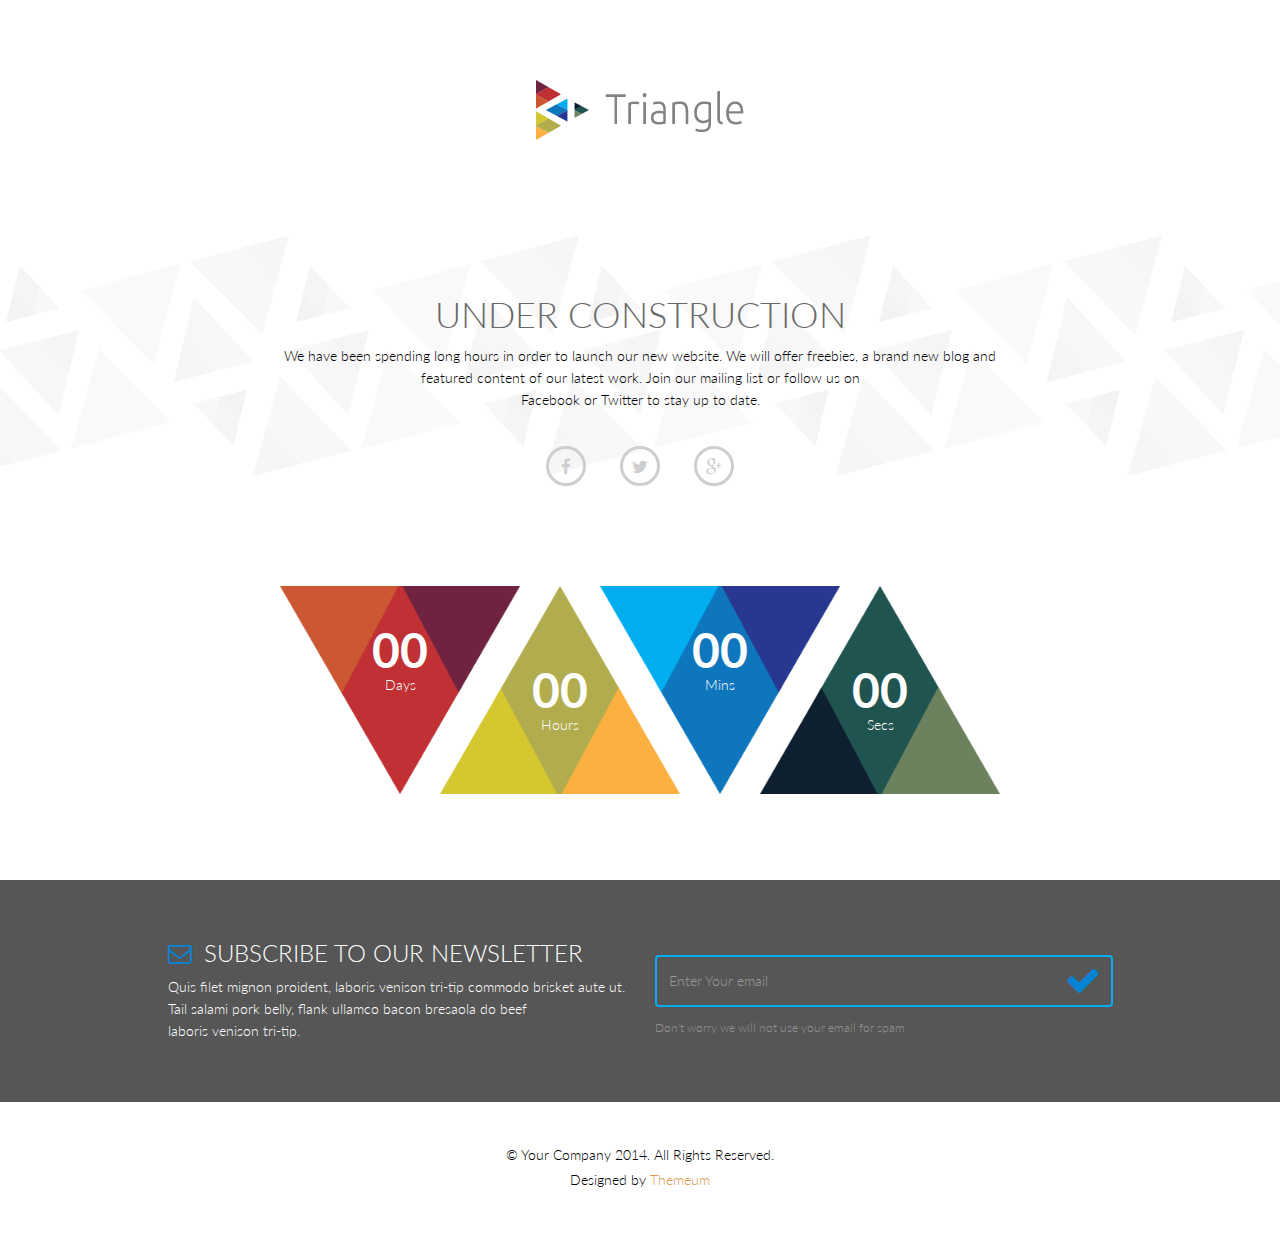
<file: coming-soon.html>
<!DOCTYPE html>
<html lang="en">
<head>
    <meta charset="utf-8">
    <meta name="viewport" content="width=device-width, initial-scale=1.0">
    <meta name="description" content="">
    <meta name="author" content="">
    <title>Coming Soon | Triangle</title>
    <link href="css/bootstrap.min.css" rel="stylesheet">
    <link href="css/font-awesome.min.css" rel="stylesheet"> 
    <link href="css/main.css" rel="stylesheet">
    <link href="css/responsive.css" rel="stylesheet">

    <!--[if lt IE 9]>
        <script src="js/html5shiv.js"></script>
        <script src="js/respond.min.js"></script>
    <![endif]-->       
    <link rel="shortcut icon" href="images/ico/favicon.ico">
    <link rel="apple-touch-icon-precomposed" sizes="144x144" href="images/ico/apple-touch-icon-144-precomposed.png">
    <link rel="apple-touch-icon-precomposed" sizes="114x114" href="images/ico/apple-touch-icon-114-precomposed.png">
    <link rel="apple-touch-icon-precomposed" sizes="72x72" href="images/ico/apple-touch-icon-72-precomposed.png">
    <link rel="apple-touch-icon-precomposed" href="images/ico/apple-touch-icon-57-precomposed.png">
</head><!--/head-->

<body>
    <div class="logo-image">                                
       <a href="index.html"><img class="img-responsive" src="images/logo.png" alt=""> </a> 
    </div>
     <section id="coming-soon">        
         <div class="container">
            <div class="row">
                <div class="col-sm-8 col-sm-offset-2">                    
                    <div class="text-center coming-content">
                        <h1>UNDER CONSTRUCTION</h1>
                        <p>We have been spending long hours in order to launch our new website. 
                            We will offer freebies, a brand new blog and featured content of our latest work. Join our mailing list or follow us on<br /> Facebook or Twitter to stay up to date.</p>                           
                        <div class="social-link">
                            <span><a href="#"><i class="fa fa-facebook"></i></a></span>
                            <span><a href="#"><i class="fa fa-twitter"></i></a></span>
                            <span><a href="#"><i class="fa fa-google-plus"></i></a></span>
                        </div>
                    </div>                    
                </div>
                <div class="col-sm-12">
                    <div class="time-count">
                        <ul id="countdown">
                            <li class="angle-one">
                                <span class="days time-font">00</span>
                                <p>Days</p>
                            </li>
                            <li class="angle-two">
                                <span class="hours time-font">00</span>
                                <p>Hours</p>
                            </li>
                            <li class="angle-three">
                                <span class="minutes time-font">00</span>
                                <p class="minute">Mins</p>
                            </li>                            
                            <li class="angle-four">
                                <span class="seconds time-font">00</span>
                                <p>Secs</p>
                            </li>               
                        </ul>   
                    </div>
                </div>
            </div>
        </div>       
    </section>
    <section id="subscribe">
        <div class="container">
            <div class="row">
                <div class="col-sm-10 col-sm-offset-1">
                    <div class="row">
                        <div class="col-sm-6">
                            <h2><i class="fa fa-envelope-o"></i> SUBSCRIBE TO OUR NEWSLETTER</h2>
                            <p>Quis filet mignon proident, laboris venison tri-tip commodo brisket aute ut. Tail salami pork belly, flank ullamco bacon bresaola do beef<br /> laboris venison tri-tip.</p>
                        </div>
                        <div class="col-sm-6 newsletter">
                            <form id="newsletter">
                                <input class="form-control" type="email" name="email"  value="" placeholder="Enter Your email">
                                <i class="fa fa-check"></i>
                            </form>
                            <p>Don't worry we will not use your email for spam</p>
                        </div>    
                    </div>
                </div>     
            </div>
        </div> 
    </section>

    <section id="coming-soon-footer" class="container">
        <div class="row">
            <div class="col-sm-12">
                <div class="text-center">
                    <p>&copy; Your Company 2014. All Rights Reserved.</p>
                    <p>Designed by <a target="_blank" href="http://www.themeum.com">Themeum</a></p>
                </div>
            </div>
        </div>       
    </section>
    

    <script type="text/javascript" src="js/jquery.js"></script>
    <script type="text/javascript" src="js/bootstrap.min.js"></script>
    <script type="text/javascript" src="js/coundown-timer.js"></script>
    <script type="text/javascript" src="js/wow.min.js"></script>
    <script type="text/javascript" src="js/main.js"></script>
    <script type="text/javascript">
            //Countdown js
         $("#countdown").countdown({
                date: "10 march 2015 12:00:00",
                format: "on"
            },      
            function() {
                // callback function
        });
    </script>
    
</body>
</html>
</file>
<file: css/main.css>
@import url(http://fonts.googleapis.com/css?family=Lato:100,300,400,700);
@import url(http://fonts.googleapis.com/css?family=Open+Sans:300italic,400italic,600italic,700italic,400,300,600,700);
@import url(http://fonts.googleapis.com/css?family=Noto+Sans:400,700);
body {
    background: #fff;
    font-family: 'Lato', sans-serif;
    font-weight: 300;
    font-size: 14px;
    line-height: 22px;
    color: #000;
}

html {
    height: 100%;
}

a {
    color: #C03035;
}

a:hover {
    outline: none;
    text-decoration: none;
    color: #4fcccd;
}

a:focus {
    outline: none;
    outline-offset: 0;
}

a {
    -webkit-transition: 300ms;
    -moz-transition: 300ms;
    -o-transition: 300ms;
    transition: 300ms;
}

ul {
    list-style: none;
}

h1,
h2,
h3,
h4,
h5,
h6 {
    font-family: 'Lato', sans-serif;
    font-weight: 300;
}

h1 {
    color: #686868;
}

h2 {
    font-size: 24px;
    color: #686868;
}

h3 {
    font-size: 18px;
}

.overflow {
    overflow: hidden;
}

.uppercase {
    text-transform: uppercase;
}

.btn-common {
    font-size: 14px;
    color: #0099ae;
    border: 1px solid #0099ae;
    font-family: 'Open Sans', sans-serif;
    font-weight: 300;
    padding: 10px 25px;
}

#action .col-sm-5 {
    position: absolute;
    top: 0;
    height: 100%;
    right: 0;
}

.btn-common:hover,
.btn-common:focus {
    outline: none;
    background: none;
    box-shadow: none;
    color: #01707f;
    border-color: #01707f;
}

.align-right {
    text-align: right;
}

.inline {
    display: inline-block;
}

.padding {
    padding: 65px 0;
}

.padding-bottom {
    padding-bottom: 65px;
}

.padding-top {
    padding-top: 90px;
}

.padding-right {
    padding-right: 80px;
}

.padding-left {
    padding-left: 80px;
}

.margin-bottom {
    margin-bottom: 35px;
}

.carousel-indicators.visible-xs {
    height: 20px;
    margin: 0;
    padding: 0;
    position: absolute;
    top: -35px;
    width: 100%;
    left: 0;
}

.carousel-indicators.visible-xs li {
    border-color: #D29948;
    border-width: 2px;
    height: 12px;
    margin: 0 5px 0 0;
    width: 12px;
}

.carousel-indicators.visible-xs li.active {
    background: rgba(210, 153, 72, 0.7);
}


/*************************
*******Header******
**************************/

#header {
    margin-bottom: 0;
    padding: 30px 0 60px 0;
}

#header .navbar-inverse .container {
    position: relative;
}

.search {
    position: absolute;
    top: 20px;
    right: 0;
    z-index: 1;
}

.search i {
    color: #00aeef;
    cursor: pointer;
    position: absolute;
    right: 10px;
    top: 2px;
}

.field-toggle {
    position: relative;
    top: 30px;
    right: 15px;
    display: none;
    height: 50px;
}

.search-form {
    padding-left: 10px;
    height: 40px;
    font-size: 18px;
    color: #818285;
    font-weight: 300;
    outline: none;
    border: 1px solid #00aeef;
    margin-top: 20px;
    border-radius: 4px;
}

.social-icons ul li {
    padding: 0 10px;
}

.social-icons ul li:last-child {
    padding-right: 0;
}

.social-icons ul li a {
    font-size: 18px;
    color: #d3d3d3;
    padding: 0;
}

.social-icons ul li a:hover .fa-facebook {
    color: #0884d5;
}

.social-icons ul li a:hover .fa-twitter {
    color: #2AA7DC;
}

.social-icons ul li a:hover .fa-google-plus {
    color: #A22523;
}

.social-icons ul li a:hover .fa-dribbble {
    color: #E94989;
}

.social-icons ul li a:hover .fa-linkedin {
    color: #006DC0;
}

.social-icons ul li a:hover,
.social-icons ul li a:focus {
    background: none;
}

#header .navbar {
    background: #fff;
    border: 0;
    margin-bottom: 0;
}

#header .navbar-toggle {
    margin-top: 20px;
}

#header .navbar-brand {
    padding: 0;
    margin-left: 0;
}

#header .navbar-brand h1 {
    padding: 0;
    margin: 0;
}

#header .navbar-nav.navbar-right>li:last-child {
    margin-right: 20px;
}

#header .navbar-nav.navbar-right>li a {
    color: #000;
    font-size: 12px;
    padding: 20px;
    text-transform: uppercase;
    font-weight: 300;
}

#header .navbar-inverse .navbar-nav li.active>a,
#header .navbar-inverse .navbar-nav li.active>a:focus,
#header .navbar-nav.navbar-right li>a:hover,
.navbar-inverse .navbar-nav>.open>a {
    background-color: inherit;
    border: 0;
    color: #00aeef;
}

#header .navbar-inverse .navbar-nav li a:hover {
    color: #00aeef;
}


/*  Dropdown menu*/

ul.sub-menu {
    display: none;
    list-style: none;
    padding: 0;
    margin: 0;
}

#header .navbar-nav li ul.sub-menu li a {
    color: #818285;
    padding: 5px 0;
    font-size: 13px;
    display: block;
    text-transform: capitalize;
}

#header .navbar-nav li ul.sub-menu li .active {
    background: #00aeef;
    color: #fff;
    position: relative;
}

#header .navbar-nav li ul.sub-menu li .active i {
    position: absolute;
    font-size: 56px;
    top: -13px;
    color: #0884d5;
}

#header .navbar-nav li ul.sub-menu li .active .fa-angle-right {
    left: -3px;
}

#header .navbar-nav li ul.sub-menu li .active .fa-angle-left {
    right: -3px;
}

#header .navbar-nav li ul.sub-menu li a:hover,
#header .navbar-nav li ul.sub-menu li a:focus {
    background: #00aeef;
    color: #fff;
}

.fa-angle-down {
    padding-left: 5px;
}

.scaleIn {
    -webkit-animation-name: scaleIn;
    animation-name: scaleIn;
}

@-webkit-keyframes scaleIn {
    0% {
        opacity: 0;
        -webkit-transform: scale(0);
        transform: scale(0);
    }
    100% {
        opacity: 1;
        -webkit-transform: scale(1);
        transform: scale(1);
    }
}

@keyframes scaleIn {
    0% {
        opacity: 0;
        -webkit-transform: scale(0);
        -ms-transform: scale(0);
        transform: scale(0);
    }
    100% {
        opacity: 1;
        -webkit-transform: scale(1);
        -ms-transform: scale(1);
        transform: scale(1);
    }
}


/*************************
*******Footer******
**************************/

#footer {
    padding-bottom: 10px;
    background-image: url(../images/home/footer.png);
    background-repeat: repeat-x;
    background-position: bottom;
    background-size: contain;
}

#footer h1 {
    margin-bottom: 65px;
    margin-top: 36px;
}

#footer .bottom-separator {
    margin-bottom: 60px;
}

#message {
    height: 110px;
    resize: none;
}

.bottom>h2 {
    margin-top: 0;
    margin-bottom: 26px;
}

.bottom .media-body h3 {
    margin-top: 0;
    padding-left: 25px;
}

.bottom .media-body h3 a {
    color: #ea2c00;
}

.testimonial .media {
    margin-top: 0;
    margin-bottom: 25px;
}

.testimonial .media>.pull-left {
    margin-right: 25px;
}

.testimonial .media>.pull-left img {
    margin-top: 6px;
}

.testimonial .media .media-body blockquote {
    padding-left: 25px;
    padding-right: 30px;
    position: relative;
    border-left: 0;
    margin-bottom: 0;
}

.testimonial .media .media-body blockquote:before {
    position: absolute;
    left: 5px;
    top: 8px;
    content: '"';
    font-size: 40px;
    color: #ea2c00;
    font-family: 'Noto Sans', sans-serif;
    transform: rotate(180deg);
    -ms-transform: rotate(180deg);
    /* IE 9 */
    -webkit-transform: rotate(180deg);
    /* Opera, Chrome, and Safari */
    line-height: 0;
}

.testimonial .media .media-body blockquote:after {
    position: absolute;
    right: 30px;
    bottom: 14px;
    content: '"';
    font-size: 40px;
    color: #ea2c00;
    font-family: 'Noto Sans', sans-serif;
    line-height: 0;
}

.contact-info.bottom {
    padding-left: 25px;
}

.bottom>address {
    line-height: 22px;
    margin-bottom: 40px;
}

.form-control {
    border: 1px solid #eaeaea;
    font-weight: 300;
    outline: none;
    box-shadow: none;
    height: 40px;
}

.form-control:hover,
.form-control:focus {
    border-color: #4fcccd;
    outline: none;
    box-shadow: none;
}

.btn-submit {
    width: 100%;
    background-color: #4fcccd;
    color: #fff;
    font-size: 14px;
    font-weight: 300;
    letter-spacing: 5px;
    text-transform: uppercase;
    border-radius: 3px;
    margin-top: 5px;
    border-bottom: 3px solid #2f9697;
    box-shadow: none;
    padding: 10px;
}

.btn-submit:hover,
.btn-submit:focus {
    color: #fff;
    outline: none;
    box-shadow: none;
    opacity: .8;
}

.copyright-text {
    margin-top: 70px;
    color: #fff;
    font-size: 16px;
    padding-bottom: 15px;
}

.copyright-text a {
    color: #3e848a
}

.copyright-text p {
    margin-bottom: 0;
}


/*************************
*******Home Page******
**************************/

#home-slider {
    background: url(../images/home/slider-bg.png) 0 100% repeat-x;
    position: relative;
}

#home-slider .main-slider {
    position: relative;
    height: 450px;
}

#home-slider .slide-text {
    position: absolute;
    top: 50px;
    left: 0;
    width: 450px;
}

.animate-in .slide-text {
    -webkit-animation: fadeInLeftBig 700ms cubic-bezier(0.190, 1.000, 0.220, 1.000) 200ms both;
    animation: fadeInLeftBig 700ms cubic-bezier(0.190, 1.000, 0.220, 1.000) 200ms both;
}

#home-slider .slider-hill {
    position: absolute;
    right: 0;
    bottom: 0;
}

.animate-in .slider-hill {
    -webkit-animation: bounceInDown 1000ms ease-in-out 200ms both;
    animation: bounceInDown 1000ms ease-in-out 200ms both;
}

#home-slider .slider-house {
    position: absolute;
    right: 110px;
    bottom: -30px;
}

.animate-in .slider-house {
    -webkit-animation: bounceInDown 500ms ease-in-out 800ms both;
    animation: bounceInDown 500ms ease-in-out 800ms both;
}

#home-slider .slider-sun {
    position: absolute;
    right: 365px;
    bottom: 100px;
}

.animate-in .slider-sun {
    -webkit-animation: scaleIn 500ms ease-in-out 1200ms both;
    animation: scaleIn 500ms ease-in-out 1200ms both;
}

#home-slider .slider-birds1 {
    position: absolute;
    right: 470px;
    bottom: 75px;
}

.animate-in .slider-birds1 {
    -webkit-animation: fadeInLeft 500ms ease-in-out 1200ms both;
    animation: fadeInLeft 500ms ease-in-out 1200ms both;
}

#home-slider .slider-birds2 {
    position: absolute;
    right: 40px;
    bottom: 150px;
}

.animate-in .slider-birds2 {
    -webkit-animation: fadeInRight 500ms ease-in-out 1200ms both;
    animation: fadeInRight 500ms ease-in-out 1200ms both;
}

#home-slider h1 {
    margin-top: 100px;
    margin-bottom: 25px;
}

#home-slider .btn-common {
    margin-top: 20px;
}

#home-slider .preloader {
    position: absolute;
    left: 0;
    top: 0;
    bottom: -30px;
    right: 0;
    background: #fafafa;
    text-align: center;
}

#home-slider .preloader>i {
    font-size: 48px;
    height: 48px;
    line-height: 48px;
    color: #00aeef;
    position: absolute;
    left: 50%;
    margin-left: -24px;
    top: 50%;
    margin-top: -24px;
}

#action {
    background-image: url(../images/home/tour-bg.png);
    background-color: #fbfafa;
    background-repeat: repeat-x;
    height: 157px;
    background-position: center;
    display: table;
    position: static;
    width: 100%;
}

.vertical-center {
    display: table-cell;
    vertical-align: middle;
    width: 100%;
    position: statice;
}

.single-service {
    overflow: hidden;
    display: block;
}

.single-service img {
    margin-bottom: 35px;
}

.single-service .fold {
    margin-bottom: 35px;
}

.single-service h2 {
    margin-top: 0;
    margin-bottom: 15px;
}

.single-service p {
    padding: 0 48px;
}

.action h1 {
    margin-top: 0;
}

.action p {
    font-size: 18px;
    margin-bottom: 0;
    font-weight: 300;
}

.action .btn-common {
    margin-top: 55px;
    float: left;
}

.title {
    color: #404040;
    font-weight: 300;
}

.single-features {
    overflow: hidden;
    padding-top: 65px;
    padding-bottom: 40px;
}

.single-features .col-sm-6 {
    margin-top: 50px;
}

.single-features:last-child {
    padding-bottom: 95px;
    padding-top: 0;
}

.single-features h2 {
    margin-bottom: 15px;
}

#clients {
    padding-bottom: 45px;
}

.clients {
    margin-bottom: 45px;
}

.clients img {
    display: inline-block;
}

.clients-logo {
    overflow: hidden;
    margin-bottom: 10px;
}


/*************************
*******About Us Page******
**************************/

#action,
#page-breadcrumb {
    position: relative;
}

#page-breadcrumb {
    background-image: url(../images/home/tour-bg.png);
    background-color: #fbfafa;
    background-repeat: repeat-x;
    height: 130px;
    background-position: center;
    display: table;
    position: static;
    width: 100%;
}

#team {
    padding: 85px 0;
}

#team-carousel {
    margin-top: 80px;
}

#company-information .padding-top {
    padding-top: 172px;
}

.single-service img {
    height: 85px;
}

.tour-button {
    background-image: url(../images/home/tour-icon2.png);
    height: 100%;
    background-repeat: no-repeat;
    position: absolute;
    width: 100%;
    left: 0;
    background-position: 151px 4px;
}

.about-image {
    padding: 90px 90px 0;
}

.team-single {
    position: relative;
}

.person-thumb {
    position: relative;
}

.person-thumb img {}

.social-profile {
    background: none repeat scroll 0 0 rgba(137, 97, 46, 0.8);
    display: none;
    position: absolute;
    text-align: center;
    top: 0;
    -webkit-transition: all 0.9s ease;
    -moz-transition: all 0.9s ease;
    -ms-transition: all 0.9s ease;
    -o-transition: all 0.9s ease;
    transition: all 0.9s ease;
    transition: all 0.9s ease 0s;
    width: 100%;
    height: 100%;
}

.team-single:hover .social-profile {
    background: rgba(112, 35, 64, 0.9);
    display: block;
    -webkit-animation: fadeInUp 400ms;
    animation: fadeInUp 400ms;
    -webkit-transition: all 0.9s ease;
    -moz-transition: all 0.9s ease;
    -ms-transition: all 0.9s ease;
    -o-transition: all 0.9s ease;
    transition: all 0.9s ease;
}

.social-profile .nav-pills {
    display: inline-block;
    margin-top: -26px;
    padding: 0;
    position: relative;
    top: 50%;
}

.social-profile .nav-pills li {
    display: inline-block;
    margin: 0 5px;
}

.social-profile .nav-pills li a {
    color: #fff;
    border: 1px solid #fff;
    width: 40px;
    height: 40px;
    line-height: 40px;
    text-align: center;
    padding: 0;
    border-radius: 40px;
    -webkit-transition: all 0.9s ease;
    transition: all 0.9s ease;
}

.social-profile .nav-pills li a:hover {
    color: #702340;
    border-color: #702340;
}

.person-info h2 {
    font-weight: 300;
    margin-bottom: 5px;
}

.person-info h3 {
    font-size: 16px;
    color: #686868;
    font-weight: 300;
    margin-top: 0;
    margin-bottom: 0;
}

.team-carousel-control {
    position: absolute;
    top: 36%;
    width: 13px;
    height: 16px;
    text-indent: -9999999px;
    -webkit-transition: all 0.9s ease;
    -moz-transition: all 0.9s ease;
    -ms-transition: all 0.9s ease;
    -o-transition: all 0.9s ease;
    transition: all 0.9s ease;
}

.right.team-carousel-control {
    right: -50px;
    background-image: url(../images/aboutus/right.png);
}

.left.team-carousel-control {
    left: -50px;
    background-image: url(../images/aboutus/left.png);
}

.team-carousel-control:hover {
    background-position: 0 -18px;
    -webkit-transition: all 0.5s ease;
    -moz-transition: all 0.5s ease;
    -ms-transition: all 0.5s ease;
    -o-transition: all 0.5s ease;
    transition: all 0.5s ease;
}

.count h1 {
    font-size: 60px;
    color: #00aeef;
}

.count h3 {
    font-size: 16px;
}

.progress .progress-bar.six-sec-ease-in-out {
    -webkit-transition: width 1s ease-in-out;
    -moz-transition: width 1s ease-in-out;
    -ms-transition: width 1s ease-in-out;
    -o-transition: width 1s ease-in-out;
    transition: width 1s ease-in-out;
}

.top-zero {
    margin-top: 0;
}

h3.top-zero {
    font-size: 20px;
}

#company-information .about-us h2 {
    margin-bottom: 45px;
}

.single-skill h3 {
    font-size: 16px;
}

.progress {
    height: 30px;
    box-shadow: none;
    -webkit-box-shadow: none;
}

.progress-bar {
    line-height: 30px;
    box-shadow: none;
    -webkit-box-shadow: none;
}

.progress-bar.progress-bar-primary {
    background: #00aeef;
}


/*************************
*******Service Page******
**************************/

#recent-projects {
    padding: 85px 0;
}

.recent-projects .team-single {
    height: 355px;
}

.recent-projects p.padding-bottom {
    padding-bottom: 50px;
}

.choose {
    padding-top: 30px;
}

#company-information.choose .padding-top {
    padding-top: 50px;
}

#company-information h2 {
    margin-bottom: 25px;
    margin-top: 0;
}

ul.elements {
    list-style: none;
    margin: 0;
    padding: 0;
}

ul.elements li {
    margin: 6px 0;
}

ul.elements li>i {
    color: #C03035;
    display: inline-block;
    margin-right: 10px;
}

#company-information h1.margin-bottom {
    margin-bottom: 26px;
}


/*************************
*******Portfolio Default**
**************************/

.portfolio-single {
    position: relative;
}

.portfolio-thumb {
    position: relative;
}

.portfolio-thumb img {
    width: 100%;
}

.portfolio-single:hover .portfolio-view {
    display: block;
    -webkit-animation: fadeInUp 400ms;
    animation: fadeInUp 400ms;
}

#portfolio .row {
    margin-left: -10px;
    margin-right: -10px;
}

.portfolio-view {
    display: none;
    position: absolute;
    top: 0;
    height: 100%;
    background: rgba(112, 35, 64, 0.9);
    width: 100%;
    text-align: center;
}

.portfolio-view .nav-pills {
    padding: 0;
    display: inline-block;
    margin-top: -26px;
    top: 50%;
    position: relative;
}

.portfolio-view .nav-pills li {
    display: inline-block;
    margin: 0 5px;
}

.portfolio-view .nav-pills li a {
    color: #fff;
    border: 1px solid #fff;
    width: 40px;
    height: 40px;
    line-height: 38px;
    text-align: center;
    padding: 0;
    border-radius: 40px;
    -webkit-animation: scaleIn 400ms linear 100ms both;
    animation: scaleIn 400ms linear 100ms both;
    -webkit-transition: all 0.9s ease;
    transition: all 0.9s ease;
}

.portfolio-view .nav-pills li a:hover {
    color: #702340;
    border-color: #702340;
    -webkit-transition: all 0.9s ease;
    transition: all 0.9s ease;
}

.portfolio-info {
    overflow: hidden;
    margin-bottom: 30px;
}

.portfolio-info h2 {
    font-size: 18px;
    margin: 15px 0 0;
}

.portfolio-filter {
    margin: 80px 0;
    padding: 0;
}

.portfolio-filter li {
    display: inline-block;
    position: relative;
}

.portfolio-filter li a {
    border-radius: 0;
    color: #686868;
    font-size: 18px;
    font-weight: 300;
    padding: 0 25px;
    text-transform: capitalize;
    border: none;
}

.portfolio-filter li .active {
    background: transparent;
    box-shadow: none;
    -webkit-box-shadow: none;
}

.portfolio-filter li a:hover,
.portfolio-filter li a:focus,
.portfolio-filter li a.active {
    background: transparent;
    box-shadow: none;
    -webkit-box-shadow: none;
}

.portfolio-filter li a.active:before {
    position: absolute;
    content: "";
    left: 0;
    width: 13px;
    height: 16px;
    background: url(../images/portfolio/icon.png);
    top: 5px;
}

.portfolio-pagination {
    text-align: center;
    padding-top: 40px;
    padding-bottom: 90px;
}

.pagination li {
    display: inline-block;
    margin: 0 10px;
}

.pagination li a {
    color: #000;
    padding: 5px 10px;
    border-radius: 5px;
    border: 1px solid #fff;
}

.pagination li:first-child a {
    background: url(../images/portfolio/left.png);
    background-repeat: no-repeat;
    text-indent: -999999999px;
    background-position: center top 10px;
    width: 32px;
    height: 36px;
    border: none;
    -webkit-transition: 300ms;
    -moz-transition: 300ms;
    -o-transition: 300ms;
    transition: 300ms;
}

.pagination li:first-child a:hover {
    background: url(../images/portfolio/left.png);
    background-position: center top -37px;
    background-repeat: no-repeat;
    -webkit-transition: 300ms;
    -moz-transition: 300ms;
    -o-transition: 300ms;
    transition: 300ms;
}

.pagination li:last-child a {
    background: url(../images/portfolio/right.png);
    background-repeat: no-repeat;
    text-indent: -999999999px;
    background-position: center top 10px;
    width: 32px;
    height: 36px;
    border: none;
    -webkit-transition: 300ms;
    -moz-transition: 300ms;
    -o-transition: 300ms;
    transition: 300ms;
}

.pagination li:last-child a:hover {
    background: url(../images/portfolio/right.png);
    background-position: center top -37px;
    background-repeat: no-repeat;
    -webkit-transition: 300ms;
    -moz-transition: 300ms;
    -o-transition: 300ms;
    transition: 300ms;
}

.pagination li a:hover,
.pagination .active a,
.pagination a:active,
.pagination .active a:hover,
.pagination .active a:focus,
.pagination a:focus {
    background: transparent;
    border-color: #C03035;
    color: #C03035;
}


/*****************************
Portfolio with right sidebar
*****************************/

.sidebar h3 {
    color: #404040;
    margin-top: 0;
    border-bottom: 3px solid #ececec;
    margin-bottom: 6px;
    padding-bottom: 8px;
}

.sidebar-item {
    margin-bottom: 48px;
}

.categories .navbar-stacked li {
    border-bottom: 1px solid #ececec;
}

.categories .navbar-stacked li:last-child {
    border-bottom: 0px solid #ececec;
}

.categories .navbar-stacked li a {
    font-size: 16px;
    color: #6a6a6a;
    padding: 8px 0;
    padding-left: 0;
}

.categories .navbar-stacked li a:hover {
    background: none;
    margin-left: 20px;
    color: #0099AE;
    opacity: 1;
}

.categories .navbar-stacked li.active a {
    color: #0099AE;
    padding-left: 20px;
}

.categories .navbar-stacked li.active a:before {
    position: absolute;
    content: "";
    border-color: transparent transparent transparent #0099AE;
    border-width: 8px;
    border-style: solid;
    left: 0;
    top: 13px;
    margin-top: 0;
    z-index: 0;
    transition: all 0.3s ease 0s;
    -moz-transition: all 0.3s ease 0s;
    -webkit-transition: all 0.3s ease 0s;
    -o-transition: all 0.3s ease 0s;
}

.categories .navbar-stacked li.active a:after {
    position: absolute;
    content: "";
    border-color: transparent transparent transparent #fff;
    border-width: 6px;
    border-style: solid;
    left: 0px;
    top: 15px;
    margin-top: 0;
    z-index: 1;
    transition: all 0.3s ease 0s;
    -moz-transition: all 0.3s ease 0s;
    -webkit-transition: all 0.3s ease 0s;
    -o-transition: all 0.3s ease 0s;
}

.sidebar-item .media {
    border-bottom: 1px solid #ececec;
    padding-bottom: 10px;
    padding-top: 21px;
    margin-top: 0;
    transition: all 0.3s ease 0s;
    -moz-transition: all 0.3s ease 0s;
    -webkit-transition: all 0.3s ease 0s;
    -o-transition: all 0.3s ease 0s;
}

.sidebar-item .media:last-child {
    border-bottom: 0px solid #ececec;
    padding-bottom: 0;
}

.sidebar-item .media:hover {
    border-left: 2px solid #0099AE;
    padding-left: 5px;
    transition: all 0.3s ease 0s;
    -moz-transition: all 0.3s ease 0s;
    -webkit-transition: all 0.3s ease 0s;
    -o-transition: all 0.3s ease 0s;
}

.sidebar-item .media:hover.media .media-body h4 a {
    color: #0099AE;
    transition: all 0.3s ease 0s;
    -moz-transition: all 0.3s ease 0s;
    -webkit-transition: all 0.3s ease 0s;
    -o-transition: all 0.3s ease 0s;
}

.sidebar-item .media .media-body h4 {
    margin-top: 0;
    margin-bottom: 8px;
}

.sidebar-item .media .media-body h4 a {
    color: #7d7d7d;
    font-size: 16px;
}

.sidebar-item .media .media-body p {
    color: #b4b4b4;
    font-size: 12px;
}

.tag-cloud .nav-pills {
    margin-top: 16px;
}

.tag-cloud .nav-pills li {
    margin: 0;
    margin-top: 6px;
    margin-right: 4px;
}

.tag-cloud .nav-pills li a {
    font-size: 14px;
    font-weight: 300;
    padding: 5px 15px;
    background: #bbbbbb;
    color: #fff;
    border-radius: 3px;
}

.tag-cloud .nav-pills li a:hover {
    background: #0099AE;
}

.popular ul.gallery {
    margin: 0;
    padding: 0;
    list-style: none;
    margin: 10px -8px;
}

.popular ul.gallery li {
    display: block;
    width: 33.33%;
    float: left;
    padding: 8px;
}

.popular ul.gallery li a {
    display: block;
}

.popular ul.gallery li a img {
    width: 100%;
    transition: border-radius 300ms ease-in;
    -webkit-transition: border-radius 300ms ease-in;
}

.popular ul.gallery li a img:hover {
    border-radius: 60px;
}


/* Start: Recommended Isotope styles */


/**** Isotope Filtering ****/

.isotope-item {
    z-index: 2;
}

.isotope-hidden.isotope-item {
    pointer-events: none;
    z-index: 1;
}


/**** Isotope CSS3 transitions ****/

.isotope,
.isotope .isotope-item {
    -webkit-transition-duration: 0.8s;
    -moz-transition-duration: 0.8s;
    -ms-transition-duration: 0.8s;
    -o-transition-duration: 0.8s;
    transition-duration: 0.8s;
}

.isotope {
    -webkit-transition-property: height, width;
    -moz-transition-property: height, width;
    -ms-transition-property: height, width;
    -o-transition-property: height, width;
    transition-property: height, width;
}

.isotope .isotope-item {
    -webkit-transition-property: -webkit-transform, opacity;
    -moz-transition-property: -moz-transform, opacity;
    -ms-transition-property: -ms-transform, opacity;
    -o-transition-property: -o-transform, opacity;
    transition-property: transform, opacity;
}


/**** disabling Isotope CSS3 transitions ****/

.isotope.no-transition,
.isotope.no-transition .isotope-item,
.isotope .isotope-item.no-transition {
    -webkit-transition-duration: 0s;
    -moz-transition-duration: 0s;
    -ms-transition-duration: 0s;
    -o-transition-duration: 0s;
    transition-duration: 0s;
}


/*****************************
Portfolio Details
*****************************/

#portfolio-information.padding-top {
    padding-top: 100px;
}

.project-name h2 {
    margin-top: 0;
    margin-bottom: 15px;
}

#related-work .title {
    margin-bottom: 55px;
    margin-top: 10px;
}

.navbar-default {
    background: none;
    padding: 0;
}

.navbar-default li a {
    font-size: 12px;
    padding: 0;
    padding-right: 15px;
}

.navbar-default li a i {
    padding-right: 8px;
}

.navbar-default li a:hover {
    color: #0884d5;
    background: none;
}

.skills .navbar-default,
.client .navbar-default {
    margin-left: 35px;
}

.live-preview .btn-common {
    margin-top: 21px;
    padding: 13px 45px;
}


/*****************************
Blog Default
*****************************/

.single-blog.timeline {
    background: #FFFFFF;
    border: 1px solid #EEEEEE;
    border-bottom: 0;
    position: relative;
    padding-bottom: 0;
}

.timeline .post-content {
    padding: 20px 20px 0;
}

.post-thumb {
    margin: -1px -1px 0;
    position: relative;
    overflow: hidden;
}

.timeline .post-thumb img {
    width: 100%;
}

.post-thumb iframe {
    width: 100%;
    min-height: 270px;
    border: 0;
}

.post-overlay {
    position: absolute;
    top: 50%;
    display: none;
    width: 94px;
    height: 140px;
    margin-top: -70px;
    overflow: hidden;
}

.post-overlay span {
    position: absolute;
    left: 50%;
    bottom: 0;
    margin-left: -60px;
    -webkit-animation: fadeInUp 400ms;
    animation: fadeInUp 400ms;
    z-index: 9;
}

.post-overlay span:before {
    position: absolute;
    bottom: 0;
    border-style: solid;
    border-width: 60px;
    content: "";
    border-color: transparent transparent #0884d5 transparent;
    z-index: -1;
    cursor: initial;
}

.post-overlay span a {
    font-size: 30px;
    color: #fff;
    background: transparent;
    padding: 0;
    margin-left: 50px;
}

.single-blog:hover .post-overlay {
    display: block;
    -webkit-animation: fadeIn 300ms;
    animation: fadeIn 300ms;
}

.timeline-divider {
    position: relative;
    padding-top: 50px;
}

.timeline-divider:before {
    position: absolute;
    top: 0;
    content: "";
    border-left-style: solid;
    border-left-width: 1px;
    height: 100%;
    border-left-color: #0099AE;
    left: 50%;
    margin-left: -2px;
}

.timeline-blog .col-sm-6.padding-top {
    padding-top: 70px;
}

.post-content {
    padding: 20px 0;
}

.timeline-date .btn-common {
    font-size: 18px;
    color: #4a4a4a;
    font-weight: 300;
    border-radius: 0;
    padding: 17px 40px;
}

.arrow-right {
    position: relative;
}

.arrow-right:after {
    position: absolute;
    right: 1px;
    content: "";
    top: 15px;
    background: url(../images/blog/left.png);
    width: 43px;
    height: 54px;
}

.arrow-left {
    position: relative;
}

.arrow-left:before {
    position: absolute;
    left: -2px;
    content: "";
    top: 86px;
    background: url(../images/blog/right.png);
    width: 43px;
    height: 54px;
}

.post-title {
    margin-top: 0;
}

.post-title a,
.comments-number a {
    color: #686868;
}

.post-content .post-author {
    margin-top: 0;
}

.post-content .post-author a {
    font-weight: 300;
    font-size: 14px;
    color: #0099AE;
}

a.read-more {
    color: #0099AE;
    font-weight: 300;
}

a.read-more:hover {
    color: #01707F
}

.post-bottom {
    border-top: 1px solid #eeeeee;
    padding-top: 10px;
    margin-top: 20px;
    margin: 20px -20px 0;
    padding: 20px 20px 0;
}


/*****************************
Blog with right sidebar
*****************************/

.single-blog {
    padding-bottom: 30px;
}

.single-blog .post-bottom {
    border-bottom: 1px solid #eeeeee;
    padding-top: 10px;
    padding-bottom: 10px;
}

.single-blog .post-overlay span {
    left: 0;
    top: 0;
    margin-left: 0;
    width: 94px;
    height: 140px;
    background: url(../images/blog/blog-arrow.png);
    -webkit-animation: fadeInLeft 400ms;
    animation: fadeInLeft 400ms;
}

.single-blog .post-overlay span a {
    margin-left: 8px;
    font-weight: 700;
    font-size: 36px;
    line-height: 18px;
    position: absolute;
    top: 50px;
}

.single-blog .post-overlay span a small {
    font-size: 16px;
    font-weight: 300;
    margin-left: 5px;
}

.single-blog .post-overlay span:before {
    border-color: transparent;
    border-width: 0;
}

.post-nav {
    margin: 0;
    padding: 0;
}

.post-nav li a {
    color: #0099AE;
    padding: 0;
    text-align: left;
}

.post-nav li a i {
    color: #0099AE;
    margin-right: 8px;
}

.post-nav li a:hover {
    background: none;
}

.blog-padding-right {
    padding-right: 35px;
}

.blog-pagination {
    text-align: center;
    padding-top: 10px;
    padding-bottom: 55px;
}


/*****************************
Blog with right sidebar
*****************************/

.masonery_area .single-blog {}

.masonery_area .single-blog .post-thumb {
    height: auto;
}

.masonery_area .single-blog .post-title {
    margin-top: 5px;
}

.masonery_area .single-blog .post-title a {
    font-size: 20px;
}

.masonery_area .single-blog .post-thumb img {
    height: auto;
}

.masonery_area .single-blog .post-bottom {
    border-top: 0;
    padding-top: 0;
    margin-top: 15px;
}


/* Audio CSS */

.audiojs {
    background: #C03035;
    height: 45px;
    width: 100%;
}

.audiojs .scrubber {
    background: #fff;
    height: 8px;
    border-top: 0;
    width: 170px;
    margin-top: 19px;
    margin-left: 12px;
    border-radius: 10px;
}

.audiojs .play-pause {
    background: #a92b2f;
    width: 68px;
    height: 45px;
    padding: 0;
    padding-left: 24px;
    padding-top: 10px;
    border-right: 0;
}

.audiojs .time {
    display: none;
}

.audiojs .progress {
    background: #A92B2F;
    height: 8px;
    border-radius: 10px;
}

.audiojs .loaded {
    background: #fff;
    height: 8px;
    border-radius: 10px;
}


/*****************************
Blog Details
*****************************/

.navbar-nav.post-nav li {
    margin-right: 60px;
}

.single-blog.blog-details .post-content {
    padding-top: 30px;
}

.single-blog.blog-details .post-bottom {
    margin-top: 55px;
}

.blog-share {
    margin-top: 40px;
    background: #f5f5f5;
    display: inline-block;
    padding: 2px 0;
}

span.stMainServices,
span.stButton_gradient,
.stButton .chicklets {
    height: 24px !important;
}

.author-profile.padding {
    padding-top: 50px;
}

.author-profile .col-sm-2 img {
    width: 100%;
    border-left: 3px solid #0099AE;
}

.author-profile h3 {
    margin-top: 0;
    color: #3a424c;
}

.author-profile p {
    color: #3a424c;
    font-weight: 400;
}

.author-profile span a {
    color: #C03035;
}

.response-area {
    border-bottom: 0;
}

.response-area h2 {
    margin-top: 0;
    margin-bottom: 0;
    border-bottom: 0;
    padding-bottom: 20px;
}

.post-comment {
    padding-left: 70px;
    padding-top: 36px;
    border-top: 1px solid #f1e8dd;
}

.post-comment .pull-left img {
    margin-right: 60px;
    border-left: 3px solid #0884d5;
}

.post-comment .media-body {
    padding-top: 6px;
    border-bottom: 0;
    padding-bottom: 50px;
}

.post-comment .media-body p {
    margin-top: 10px;
}

.post-comment .media-body span i {
    color: #C03035;
    margin-right: 10px;
}

.post-comment .media-body span a {
    color: #C03035;
    font-weight: 700;
}

.post-comment .media-body .post-nav li a {
    font-weight: 300;
}

.parrent .media-list {
    margin-left: 190px;
}

.parrent .post-comment {
    padding-left: 0;
    margin-left: 70px;
}


/****************************
********* Contact Us*********
*****************************/

#map-section {
    margin-top: 50px;
    margin-bottom: 50px;
    position: relative;
}

#gmap {
    height: 350px;
}

.get-in-touch img {
    margin-top: 35px;
    margin-bottom: 32px;
}

.get-in-touch p {
    font-size: 18px;
    font-weight: 300;
}

#map-section .contact-info {
    position: absolute;
    background-color: #7c3651;
    right: 0;
    top: 0;
    width: 33%;
    height: 100%;
    padding: 25px 50px;
    opacity: 0.9;
    color: #fff;
}

#map-section .contact-info h2,
#map-section .contact-info a {
    color: #fff
}

#map-section address a:hover {
    color: #00AEEF
}

#contact-form #message {
    resize: none;
}

#contact-form .btn-submit {
    width: 28%;
    margin: 5px auto;
}

.corporate-info .corporate-address {
    background-image: url("../images/contact-bg.png");
    background-position: left top;
    background-repeat: no-repeat;
    overflow: hidden;
    padding-bottom: 50px;
}

.corporate-info .corporate-address address {
    background-image: url("../images/icon-map.png");
    background-position: left top;
    background-repeat: no-repeat;
    padding-left: 40px;
}


/****************************
****** Price-table CSS*******
*****************************/

.price-table {
    margin-top: 88px;
    margin-bottom: 96px;
}

.single-price ul {
    padding: 0;
    margin: 0;
    list-style: none;
}

.table-heading {
    background-color: transparent !important;
    color: #FFFFFF !important;
    overflow: hidden;
    padding: 0 !important;
    text-align: center;
}

.single-price.price-one .plan-name,
.single-price.price-two .plan-name,
.single-price.price-three .plan-name,
.single-price.price-four .plan-name {
    color: #fff;
    font-size: 20px;
    margin-bottom: 0;
    padding: 10px 0;
    text-transform: capitalize;
}

.single-price.price-one .plan-name {
    background-color: #0e76bc;
}

.single-price.price-two .plan-name {
    background-color: #ac2429;
}

.single-price.price-three .plan-name {
    background-color: #ed8d1b;
}

.single-price.price-four .plan-name {
    background-color: #6c825f;
}

.single-price .plan-price {
    color: #fff;
    float: none;
    font-size: 14px;
    height: 110px;
    margin-bottom: 15px;
    overflow: hidden;
    position: relative;
    z-index: 5;
    padding-top: 15px;
}

.plan-price .dollar-sign {
    font-size: 18px;
}

.plan-price .price {
    font-size: 24px;
}

.plan-price .month {
    display: block;
    margin-top: -6px;
}

.price-one .plan-price:after,
.price-two .plan-price:after,
.price-three .plan-price:after,
.price-four .plan-price:after {
    border-style: solid;
    border-width: 110px;
    content: "";
    height: 0;
    left: 50%;
    position: absolute;
    top: 0;
    width: 0;
    z-index: -1;
    margin-left: -110px;
}

.price-one .plan-price:after {
    border-color: #0d6fb1 transparent transparent;
}

.price-two .plan-price:after {
    border-color: #ac2429 transparent transparent;
}

.price-three .plan-price:after {
    border-color: #e78817 transparent transparent;
}

.price-four .plan-price:after {
    border-color: #5f7452 transparent transparent;
}

.single-price ul li,
.single-table ul li {
    padding: 12px 18px;
    background-color: #f7f7f7;
    margin-bottom: 5px;
    color: #696969;
}

.single-price ul li span,
.single-table ul li span {
    float: right;
}

.price-one .btn-buynow,
.price-two .btn-buynow,
.price-three .btn-buynow,
.price-four .btn-buynow {
    border-radius: 0;
    color: #fff;
    padding: 12px;
    font-weight: 300;
    letter-spacing: 3px;
    text-transform: uppercase;
    display: block;
}

.price-one .btn-buynow {
    background-color: #0d6fb1;
}

.price-two .btn-buynow {
    background-color: #ac2429;
}

.price-three .btn-buynow {
    background-color: #e78817;
}

.price-four .btn-buynow {
    background-color: #5f7452;
}

.price-one .btn-buynow:hover {
    background-color: #0a5a90;
}

.price-two .btn-buynow:hover {
    background-color: #821b1e;
}

.price-three .btn-buynow:hover {
    background-color: #c57413;
}

.price-four .btn-buynow:hover {
    background-color: #48583e;
}

.price-table2,
.price-table3 {
    margin-bottom: 125px;
}

.price-table4 {
    margin-bottom: 150px
}

.table-one .table-header,
.table-two .table-header,
.table-three .table-header,
.table-four .table-header {
    overflow: hidden;
    padding: 20px;
    color: #fff;
}

.table-one .table-header {
    background-color: #0e76bc;
}

.table-two .table-header {
    background-color: #c03035;
}

.table-three .table-header {
    background-color: #ed8d1b;
}

.table-four .table-header {
    background-color: #6c825f;
}

.single-table {
    position: relative;
    padding-top: 60px;
}

.table-one:before,
.table-two:before,
.table-three:before,
.table-four:before {
    border-style: solid;
    border-width: 0 130px 60px;
    content: "";
    height: 0;
    left: 0;
    position: absolute;
    top: 0;
    width: 100%;
}

.table-one:before {
    border-color: transparent transparent #0d6fb1;
}

.table-two:before {
    border-color: transparent transparent #ac2429;
}

.table-three:before {
    border-color: transparent transparent #e78817;
}

.table-four:before {
    border-color: transparent transparent #5f7452;
}

.table-header h2 {
    color: #fff;
    float: left;
    font-size: 24px;
    margin-top: 7px;
}

.table-header .plan-price {
    float: right;
    margin: 0;
    overflow: hidden;
    padding-top: 1px;
}

.single-table .btn-signup {
    display: block;
    text-align: center;
    position: relative;
    z-index: 1;
}

.single-table ul {
    margin: 0;
    padding: 0;
}

.table-one .btn-signup:after,
.table-two .btn-signup:after,
.table-three .btn-signup:after,
.table-four .btn-signup:after {
    content: "";
    position: absolute;
    border-style: solid;
    border-width: 78px 130px 0;
    height: 0;
    left: 0;
    top: -1px;
    width: 100%;
    z-index: -1;
}

.table-one .btn-signup:after {
    border-color: #0d6fb1 transparent transparent;
}

.table-two .btn-signup:after {
    border-color: #ac2429 transparent transparent;
}

.table-three .btn-signup:after {
    border-color: #e78817 transparent transparent;
}

.table-four .btn-signup:after {
    border-color: #5f7452 transparent transparent;
}

.single-table .btn-signup a {
    color: #fff;
    display: inline-block;
    overflow: hidden;
    padding: 20px 0 0 0;
    text-transform: uppercase;
    letter-spacing: 3px;
}

.table-one .btn-signup:hover.btn-signup:after {
    border-color: #0b598d transparent transparent;
}

.table-two .btn-signup.btn-signup:hover:after {
    border-color: #831c20 transparent transparent;
}

.table-three .btn-signup.btn-signup:hover:after {
    border-color: #bd7014 transparent transparent;
}

.table-four .btn-signup.btn-signup:hover:after {
    border-color: #3d4b35 transparent transparent;
}


/*************************
********404 page CSS******
**************************/

#error-page {
    display: table;
    height: 100%;
    min-height: 100%;
    width: 100%;
    color: #686868;
    font-size: 18px;
    font-weight: 300;
    padding: 100px 0;
}

#error-page .container-fluid {
    overflow: hidden;
}

.error-page-inner {
    display: table-cell;
    vertical-align: middle;
}

.bg-404 {
    background-image: url("../images/home/tour-bg.png");
    background-repeat: repeat-x;
    background-position: center top;
}

.error-image {
    display: inline-block;
    padding-top: 50px;
    padding-bottom: 50px;
}

.error-image img {
    width: 100%;
}

#error-page h2 {
    font-size: 36px;
    text-transform: uppercase;
}

.btn-error {
    font-weight: 300;
    margin-top: 30px;
    padding: 25px 55px;
    text-transform: uppercase;
    font-size: 16px;
    letter-spacing: 5px;
    background-color: transparent;
    border: 1px solid #cc9b59;
    margin-top: 50px;
    margin-bottom: 50px;
}

.btn-error:hover,
.btn-error:focus {
    background-color: #cc9b59;
    border-color: #cc9b59;
    color: #fff;
}

#error-page i,
#coming-soon i {
    border: 1px solid #cc9b59;
    height: 40px;
    width: 40px;
    line-height: 40px;
    color: #cc9b59;
    font-size: 17px;
    margin: 0 15px;
    border-radius: 50%;
    -webkit-transition: all 0.3s ease-in-out;
    -moz-transition: all 0.3s ease-in-out;
    -ms-transition: all 0.3s ease-in-out;
    -o-transition: all 0.3s ease-in-out;
    transition: all 0.3s ease-in-out;
}

#error-page i:hover,
#coming-soon i:hover {
    background-color: #cc9b59;
    color: #fff;
    -webkit-transition: all 0.3s ease-in-out;
    -moz-transition: all 0.3s ease-in-out;
    -ms-transition: all 0.3s ease-in-out;
    -o-transition: all 0.3s ease-in-out;
    transition: all 0.3s ease-in-out;
}


/*************************
********404 page CSS******
**************************/

#error-page {
    display: table;
    height: 100%;
    min-height: 100%;
    width: 100%;
    color: #686868;
    font-size: 18px;
    font-weight: 300;
    padding: 100px 0;
}

#error-page .container-fluid {
    overflow: hidden;
}

.error-page-inner {
    display: table-cell;
    vertical-align: middle;
}

.bg-404 {
    background-image: url("../images/404-bg.png");
    background-repeat: repeat-x;
    background-position: center top;
}

.error-image {
    display: inline-block;
    padding-top: 50px;
    padding-bottom: 50px;
}

.error-image img {
    width: 100%;
}

#error-page h2 {
    font-size: 36px;
    text-transform: uppercase;
}

.btn-error {
    background-color: rgba(0, 0, 0, 0);
    border: 3px solid #4FCCCD;
    color: #797979;
    font-size: 16px;
    font-weight: 700;
    letter-spacing: 0;
    margin-bottom: 50px;
    margin-top: 50px;
    padding: 25px 53px;
    text-transform: uppercase;
    font-family: 'Open Sans', sans-serif;
}

.btn-error:hover,
.btn-error:focus {
    background-color: #4FCCCD;
    border-color: #4FCCCD;
    color: #fff;
}

#error-page i,
#coming-soon i {
    border: 3px solid #cecece;
    height: 40px;
    width: 40px;
    line-height: 35px;
    color: #cecece;
    font-size: 17px;
    margin: 0 15px;
    border-radius: 50%;
    -webkit-transition: all 0.3s ease-in-out;
    -moz-transition: all 0.3s ease-in-out;
    -ms-transition: all 0.3s ease-in-out;
    -o-transition: all 0.3s ease-in-out;
    transition: all 0.3s ease-in-out;
}

#error-page i.fa-twitter:hover,
#coming-soon i.fa-twitter:hover,
#error-page i.fa-twitter:hover,
#coming-soon i.fa-twitter:hover,
#error-page i.fa-google-plus:hover,
#coming-soon i.fa-google-plus:hover {
    -webkit-transition: all 0.3s ease-in-out;
    -moz-transition: all 0.3s ease-in-out;
    -ms-transition: all 0.3s ease-in-out;
    -o-transition: all 0.3s ease-in-out;
    transition: all 0.3s ease-in-out;
}

#error-page i.fa-facebook:hover,
#coming-soon i.fa-facebook:hover {
    background-color: transparent;
    color: #314A87;
    border-color: #314A87;
}

#error-page i.fa-twitter:hover,
#coming-soon i.fa-twitter:hover {
    background-color: transparent;
    color: #22BBF4;
    border-color: #22BBF4;
}

#error-page i.fa-google-plus:hover,
#coming-soon i.fa-google-plus:hover {
    background-color: transparent;
    color: #DD4C3B;
    border-color: #DD4C3B;
}


/*************************
******Coming Soon CSS*****
**************************/

.logo-image {
    display: block;
    text-align: center;
    margin-top: 80px;
    margin-bottom: 95px;
}

.logo-image img {
    display: inline-block;
}

#coming-soon {
    background-image: url("../images/coming-soon-bg.png");
    background-position: center top;
    background-repeat: repeat-x;
    padding: 40px 0;
    overflow: hidden;
}

#coming-soon .social-link {
    margin-top: 35px;
}

.time-count {
    display: block;
    text-align: center;
}

.time-count ul {
    padding-left: 0;
}

#countdown {
    display: block;
    max-width: 960px;
    margin: 80px auto 100px;
}

#countdown li {
    float: left;
    display: block;
    width: 25%;
    text-align: center;
    height: 254px;
    background-position: 50% 0;
    background-repeat: no-repeat;
    background-size: contain !important;
    position: relative;
    color: #fff;
}

#countdown li.angle-one {
    background-image: url(../images/coming-soon1.png);
    left: 120px;
}

#countdown li.angle-two {
    background-image: url(../images/coming-soon2.png);
    left: 40px;
}

#countdown li.angle-three {
    background-image: url(../images/coming-soon3.png);
    right: 40px;
}

#countdown li.angle-four {
    background-image: url(../images/coming-soon4.png);
    right: 120px;
}

#countdown li>span {
    font-size: 48px;
    line-height: 48px;
    font-weight: 700;
    color: #fff;
    display: inline-block;
    margin-top: 40px;
}

#countdown li.angle-two>span,
#countdown li.angle-four>span {
    margin-top: 80px;
}

#subscribe {
    background-color: #565656;
    color: #FFFFFF;
    padding: 40px 0 50px;
}

#subscribe h2 {
    color: #fff;
    text-transform: uppercase;
}

#subscribe .fa-envelope-o {
    color: #0884d5;
    margin-right: 5px;
}

#subscribe .form-control {
    background-color: transparent;
    height: 52px;
    color: #fff;
    border: 2px solid #00aeef;
}

#newsletter {
    margin-top: 35px;
    position: relative;
}

#newsletter i {
    color: #0884d5;
    font-size: 36px;
    position: absolute;
    right: 12px;
    top: 7px;
}

.newsletter p {
    color: #919191;
    font-size: 12px;
    margin-top: 10px;
}

#coming-soon-footer {
    padding: 45px 0;
    line-height: 15px;
    overflow: hidden;
}

#coming-soon-footer a {
    color: #d89b4e;
}

#coming-soon-footer a:hover {
    color: #b38040
}


/*Shortcodes CSS*/

.bs-example {
    margin: 0 0 20px;
}

.panel-group {
    border: 1px solid #eee;
}

.panel-default {
    border: 0;
}

.panel-group .panel {
    border-radius: 0;
}

.panel-group .panel+.panel {
    margin-top: 0;
}

.panel-default>.panel-heading {
    background-color: transparent;
    border-top: 1px solid #eee;
}

.panel-group .panel-default:first-child>.panel-heading {
    border-top: 0;
}

.panel-default>.panel-heading+.panel-collapse .panel-body {
    border-top-color: #eee;
}

.nav-pills>li.active>a,
.nav-pills>li.active>a:hover,
.nav-pills>li.active>a:focus {
    background-color: #4FCCCD;
}

.tab-content {
    padding-top: 20px;
}


/*Features*/

.feature-inner {
    text-align: center;
}

.icon-wrapper {
    display: inline-block;
    background-color: #4FCCCD;
    color: #fff;
    padding: 25px;
    box-shadow: 0 0 0 5px rgba(0, 0, 0, .1) inset;
    -webkit-box-shadow: 0 0 0 5px rgba(0, 0, 0, .1) inset;
    border-radius: 100%;
    margin: 10px 0;
}
</file>
<file: css/responsive.css>
@media only screen and (min-width: 768px) {
    .nav.navbar-nav>li:hover>ul.sub-menu {
        display: block;
        -webkit-animation: fadeInUp 400ms;
        animation: fadeInUp 400ms;
    }
    ul.sub-menu {
        position: absolute;
        top: 60px;
        left: 0;
        background: #fff;
        padding: 10px 0;
        width: 240px;
        box-shadow: none;
        display: none;
        z-index: 999;
        border: 1px solid #00aeef;
    }
    #header .navbar-nav li ul.sub-menu li a {
        padding-left: 20px;
    }
}


/*md only*/

@media (min-width: 992px) and (max-width: 1199px) {
    .col-md-4.portfolio-item {
        width: 33%;
    }
}


/*sm only*/

@media (min-width: 768px) and (max-width: 991px) {
    .col-sm-4.portfolio-item {
        width: 33%;
    }
}


/* md */

@media only screen and (max-width: 1200px) {
    /*Pricing Table*/
    .single-price .plan-price:after {
        border-width: 100px;
        margin-left: -100px;
    }
    .single-table .table-content {
        padding: 20px;
    }
    .table-header {
        padding: 0 10px 7px;
    }
    .single-table:before {
        border-width: 0 106px 60px;
    }
    .single-table .btn-signup:after {
        border-width: 78px 106px 0;
    }
}


/* sm */

@media only screen and (max-width: 992px) {
    h1 {
        font-size: 25px;
    }
    #header .navbar-nav.navbar-right li {
        padding: 0;
    }
    #header .navbar-nav.navbar-right>li a {
        padding: 20px 10px;
    }
    #home-slider {
        margin-top: 30px;
    }
    #home-slider .main-slider {
        height: 250px;
    }
    #home-slider .slide-text {
        top: 0;
        width: 50%;
    }
    #home-slider h1 {
        margin-top: 0;
    }
    #home-slider .slider-hill {
        width: 400px;
    }
    #home-slider .slider-house {
        width: 250px;
        right: 90px;
        bottom: -20px;
    }
    #home-slider .slider-sun {
        right: 255px;
        bottom: 65px;
        width: 60px
    }
    #home-slider .slider-birds1 {
        right: 320px;
        bottom: 60px;
        width: 70px;
    }
    #home-slider .slider-birds2 {
        right: 0;
        bottom: 90px;
        width: 80px;
    }
    /*Pricing Table*/
    .single-price {
        margin-bottom: 40px;
    }
    .single-price .plan-price {
        height: 140px;
    }
    .single-price .plan-price:after {
        border-width: 140px;
        margin-left: -140px;
    }
    .single-table {
        margin-bottom: 50px;
    }
    .single-table:before {
        border-width: 0 172px 60px;
    }
    .single-table .btn-signup:after {
        border-width: 78px 173px 0;
    }
    #price-table2 {
        margin-bottom: 100px;
    }
    .nav.navbar-nav.post-nav li {
        display: inline-block;
        margin-right: 15px;
    }
    .masonery_area .nav.nav-justified.post-nav li {
        display: table-cell;
    }
    /* Blog */
    .post-comment {
        padding-left: 0;
    }
    .post-comment .pull-left img {
        margin-right: 20px;
    }
    .parrent .post-comment {
        margin-left: 0;
    }
    .parrent .media-list {
        margin-left: 150px;
    }
    .single-blog.two-column .post-overlay {
        margin-top: 0;
    }
}


/* xs */

@media only screen and (max-width: 768px) {
    h1 {
        font-size: 22px;
    }
    h2 {
        font-size: 20px;
    }
    .padding {
        padding: 30px 0;
    }
    #header {
        padding-bottom: 40px;
        padding-top: 10px;
    }
    .social-icons.pull-right {
        float: left !important;
    }
    #header .navbar-inverse .navbar-toggle,
    #header .navbar-inverse .navbar-toggle:focus {
        border-color: #00aeef;
        margin-top: 15px;
        margin-right: 5px;
        outline: none;
    }
    .navbar-header .navbar-toggle .icon-bar {
        background-color: #00aeef;
    }
    #header .navbar-inverse .navbar-toggle:hover {
        background: #00aeef;
    }
    #header .navbar-inverse .navbar-toggle:hover .icon-bar {
        background: #fff;
    }
    .navbar-inverse .navbar-collapse,
    .navbar-inverse .navbar-form {
        border-top: 0;
    }
    .navbar.navbar-inverse {
        margin-top: 20px;
        padding-left: 15px;
        padding-right: 15px;
    }
    .social-icons ul li:first-child {
        padding-left: 0;
    }
    .search {
        top: -40px;
    }
    #header .navbar-nav.navbar-right li>a>i {
        display: inline-block;
        float: right;
        padding: 8px 10px 8px 30px
    }
    #header .navbar-nav.navbar-right li>a {
        padding: 10px 0;
    }
    #header .navbar-nav li ul.sub-menu li a {
        padding: 5px 10px;
    }
    #header .navbar-inverse .navbar-nav li.active>a,
    #header .navbar-inverse .navbar-nav li.active>a:focus,
    #header .navbar-nav.navbar-right li>a:hover {
        border: none;
    }
    #home-slider {
        margin: 50px 20px;
    }
    #home-slider .main-slider {
        height: 500px;
    }
    #home-slider .slide-text {
        top: 0;
        width: 100%;
        text-align: center;
    }
    #home-slider .slider-hill {
        right: 50%;
        margin-right: -200px;
    }
    #home-slider .slider-house {
        right: 50%;
        margin-right: -125px;
    }
    #home-slider .slider-sun {
        right: 50%;
        margin-right: 60px;
    }
    #home-slider .slider-birds1 {
        width: 70px;
        right: 50%;
        margin-right: 120px;
    }
    #home-slider .slider-birds2 {
        width: 70px;
        right: 50%;
        margin-right: -200px;
    }
    /*Pricing Table*/
    .single-price,
    .single-table {
        margin-bottom: 45px;
    }
    .single-price .plan-price {
        height: 200px;
        padding-top: 25px;
    }
    .single-price .plan-price:after {
        border-width: 200px;
        margin-left: -200px;
    }
    .single-table:before {
        border-width: 0 225px 60px;
    }
    .single-table .btn-signup:after {
        border-width: 78px 225px 0;
    }
    .single-table .btn-signup a {
        padding: 15px;
    }
    #action.responsive {
        height: 255px;
    }
    .action.take-tour {
        margin-top: -95px;
    }
    .action.take-tour .col-sm-7 {
        width: 100%;
        text-align: center;
    }
    .action.take-tour .col-sm-5 {
        width: 100%;
        margin-top: 120px;
    }
    .single-features {
        padding-bottom: 0;
        padding-top: 30px;
    }
    .single-features img {
        margin-bottom: 25px;
    }
    .single-features {
        text-align: center;
    }
    .single-features * {
        display: inline-block;
        text-align: center;
    }
    /* about us */
    .team-single {
        margin-bottom: 30px;
    }
    #company-information.choose .padding-top {
        padding-top: 0;
    }
    /* Blog */
    .arrow-right:after {
        background: none;
    }
    .arrow-left:before {
        background: none;
    }
    .col-sm-6.padding-right.arrow-right {
        padding-right: 15px;
    }
    .col-sm-6.padding-left.padding-top.arrow-left {
        margin-bottom: 70px;
        padding-left: 15px;
    }
    .blog-padding-right {
        padding-right: 15px;
    }
    .nav.nav-justified.post-nav li,
    .nav.navbar-nav.post-nav li {
        display: inline-block;
        margin-right: 15px;
    }
    .author-profile .col-sm-2 img {
        margin-bottom: 20px;
        width: auto;
    }
    .post-comment {
        padding-left: 0;
    }
    .parrent .post-comment {
        margin-left: 0;
    }
    .parrent .media-list {
        margin-left: 140px;
    }
    .post-comment .pull-left img {
        margin-right: 10px;
    }
    .single-blog.two-column .post-overlay {
        margin-top: 0;
    }
    /* Portfolio */
    .project-name h2 {
        margin-top: 20px;
    }
    .portfolio-filter li a {
        padding: 0 15px;
    }
    /*Coming Soon CSS*/
    #countdown li.angle-one {
        left: 60px;
    }
    #countdown li.angle-two {
        left: 20px;
    }
    #countdown li.angle-three {
        right: 20px;
    }
    #countdown li.angle-four {
        right: 60px;
    }
    #countdown li>span {
        font-size: 36px;
        line-height: 36px;
        margin-top: 30px;
    }
    #countdown li.angle-two>span,
    #countdown li.angle-four>span {
        margin-top: 60px;
    }
    #subscribe {
        font-size: 14px;
        text-align: center;
    }
    #newsletter .form-control {
        font-size: 14px;
        height: 40px
    }
    #newsletter i {
        font-size: 25px;
    }
    #countdown li.angle-one span.minutes,
    #countdown li.angle-one .minute {
        margin-left: 0
    }
    /* Contact-us2 CSS*/
    #map-section .contact-info {
        width: 51%;
        padding: 20px;
    }
    #gmap {
        height: 310px;
    }
    #contact-form .btn-submit {
        width: 50%;
    }
    #map-section .contact-info h2 {
        font-size: 20px;
    }
    #map-section .contact-info address {
        font-size: 14px;
    }
    /* 404 error CSS*/
    #error-page {
        padding: 50px 25px;
    }
    #error-page h2 {
        font-size: 24px;
    }
    .btn-error {
        font-size: 13px;
        padding: 12px 18px;
    }
}

@media only screen and (max-width: 480px) {
    /* Pricing Table*/
    .single-price,
    .single-table {
        margin-bottom: 35px;
    }
    .single-price .plan-price {
        height: 110px;
        padding-top: 7px;
    }
    .single-price .plan-price:after {
        border-width: 110px;
        margin-left: -110px;
    }
    .single-table:before {
        border-width: 0 145px 60px;
    }
    .single-table .btn-signup:after {
        border-width: 78px 145px 0;
    }
    /* Coming soon */
    #countdown li.angle-one {
        left: 25px;
    }
    #countdown li.angle-two {
        left: 10px;
    }
    #countdown li.angle-three {
        right: 10px;
    }
    #countdown li.angle-four {
        right: 25px;
    }
    #countdown li>span {
        font-size: 14px;
        line-height: 14px;
        margin-top: 10px;
    }
    #countdown li.angle-two>span,
    #countdown li.angle-four>span {
        margin-top: 30px;
    }
    #subscribe {
        font-size: 14px;
        text-align: center;
    }
    #newsletter .form-control {
        font-size: 14px;
        height: 40px
    }
    #newsletter i {
        font-size: 25px;
    }
    #countdown li.angle-one span.minutes,
    #countdown li.angle-one .minute {
        margin-left: 0
    }
    /* Contact-us2 CSS*/
    #map-section .contact-info {
        width: 100%;
    }
    #gmap {
        height: 390px;
    }
    #contact-form .btn-submit {
        width: 60%;
    }
    /* 404 error CSS*/
    #error-page {
        padding: 50px 25px;
    }
    #error-page h2 {
        font-size: 24px;
    }
    .btn-error {
        font-size: 10px;
        padding: 12px 11px;
    }
}
</file>
